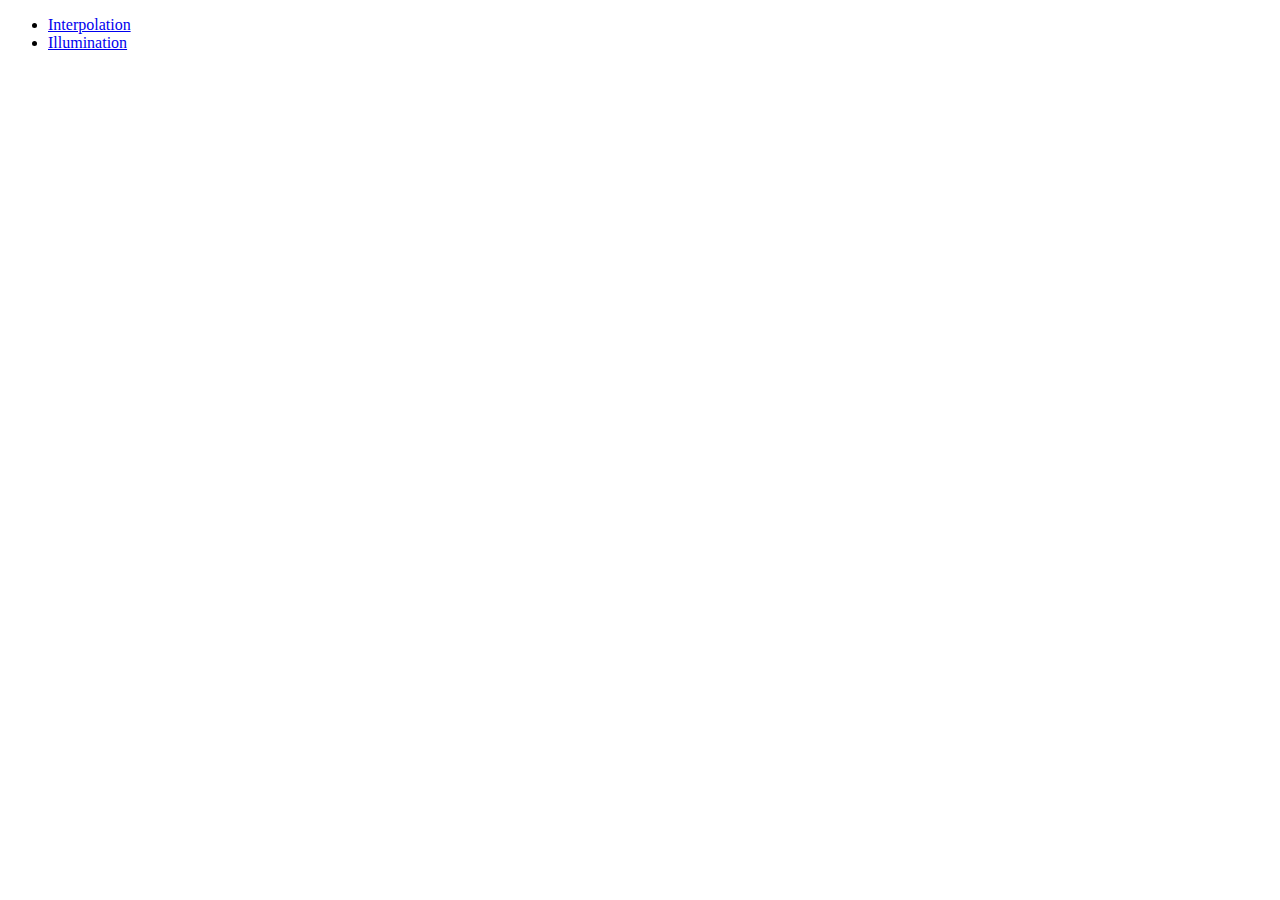
<file: index.html>
<!DOCTYPE html>
<head>
    <meta charset="utf-8">
    <title>Image processing</title>
    <meta name="viewport" content="width=device-width, initial-scale=1">
    <link rel="stylesheet" href="css/main.css">
</head>
<body>
	<ul>
		<li><a href="task1-interpolation">Interpolation</a></li>
		<li><a href="task2-illumination">Illumination</a></li>
	</ul>
</body>
</html>
</file>
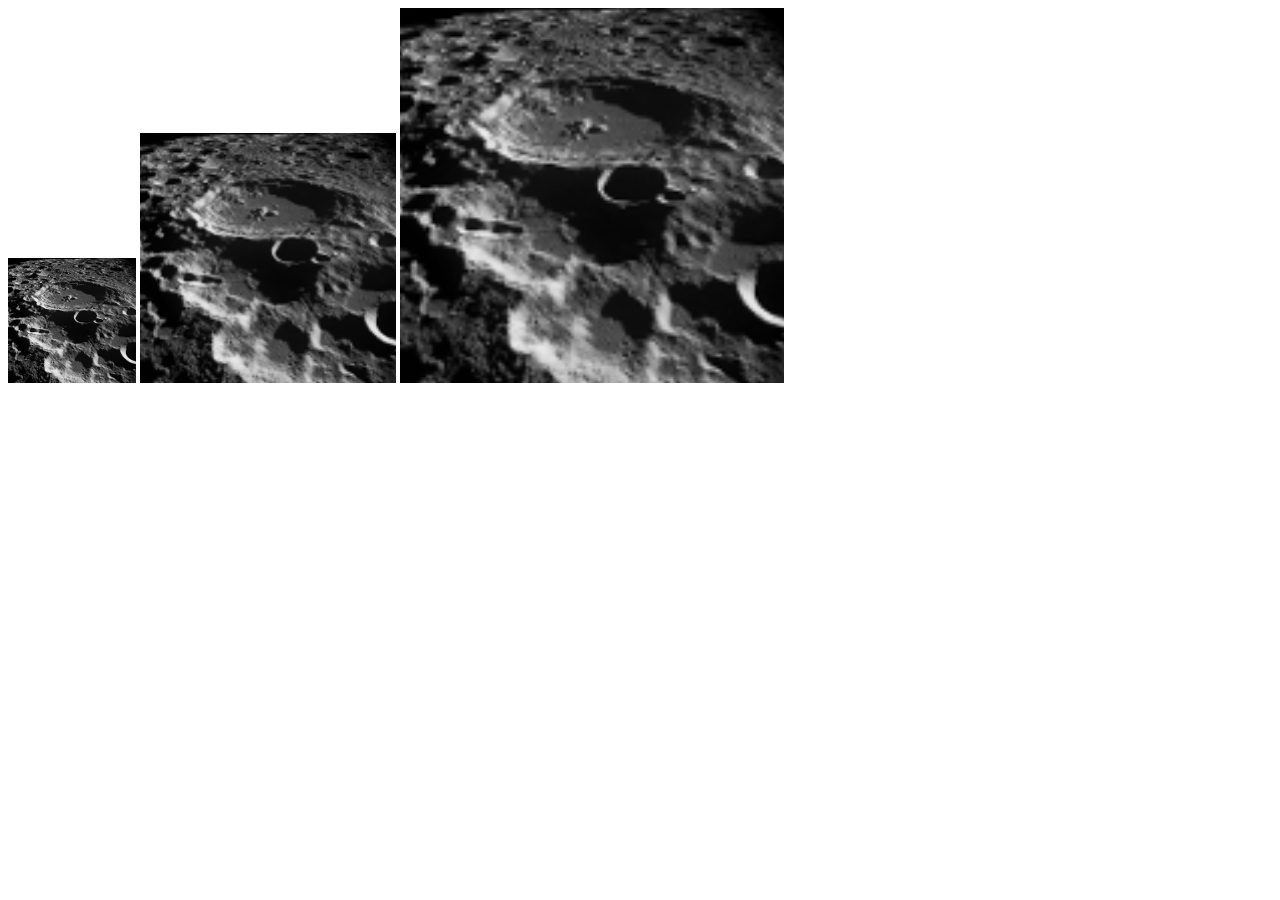
<file: task1-interpolation/index.html>
<!DOCTYPE html>
<head>
    <meta charset="utf-8">
    <title>Interpolation</title>
    <meta name="viewport" content="width=device-width, initial-scale=1">
    <link rel="stylesheet" href="css/main.css">
</head>
<body>
    <img id="source-image" src="img/moon-craters.png">
    <canvas id="source" width="100" height="100"></canvas>
    <canvas id="resize" width="100" height="100"></canvas>
    <img id="resized-image-2">
    <img id="resized-image-3">

    <script src="//ajax.googleapis.com/ajax/libs/jquery/2.1.0/jquery.min.js"></script>
    <script src="js/main.js"></script>
</body>
</html>
</file>
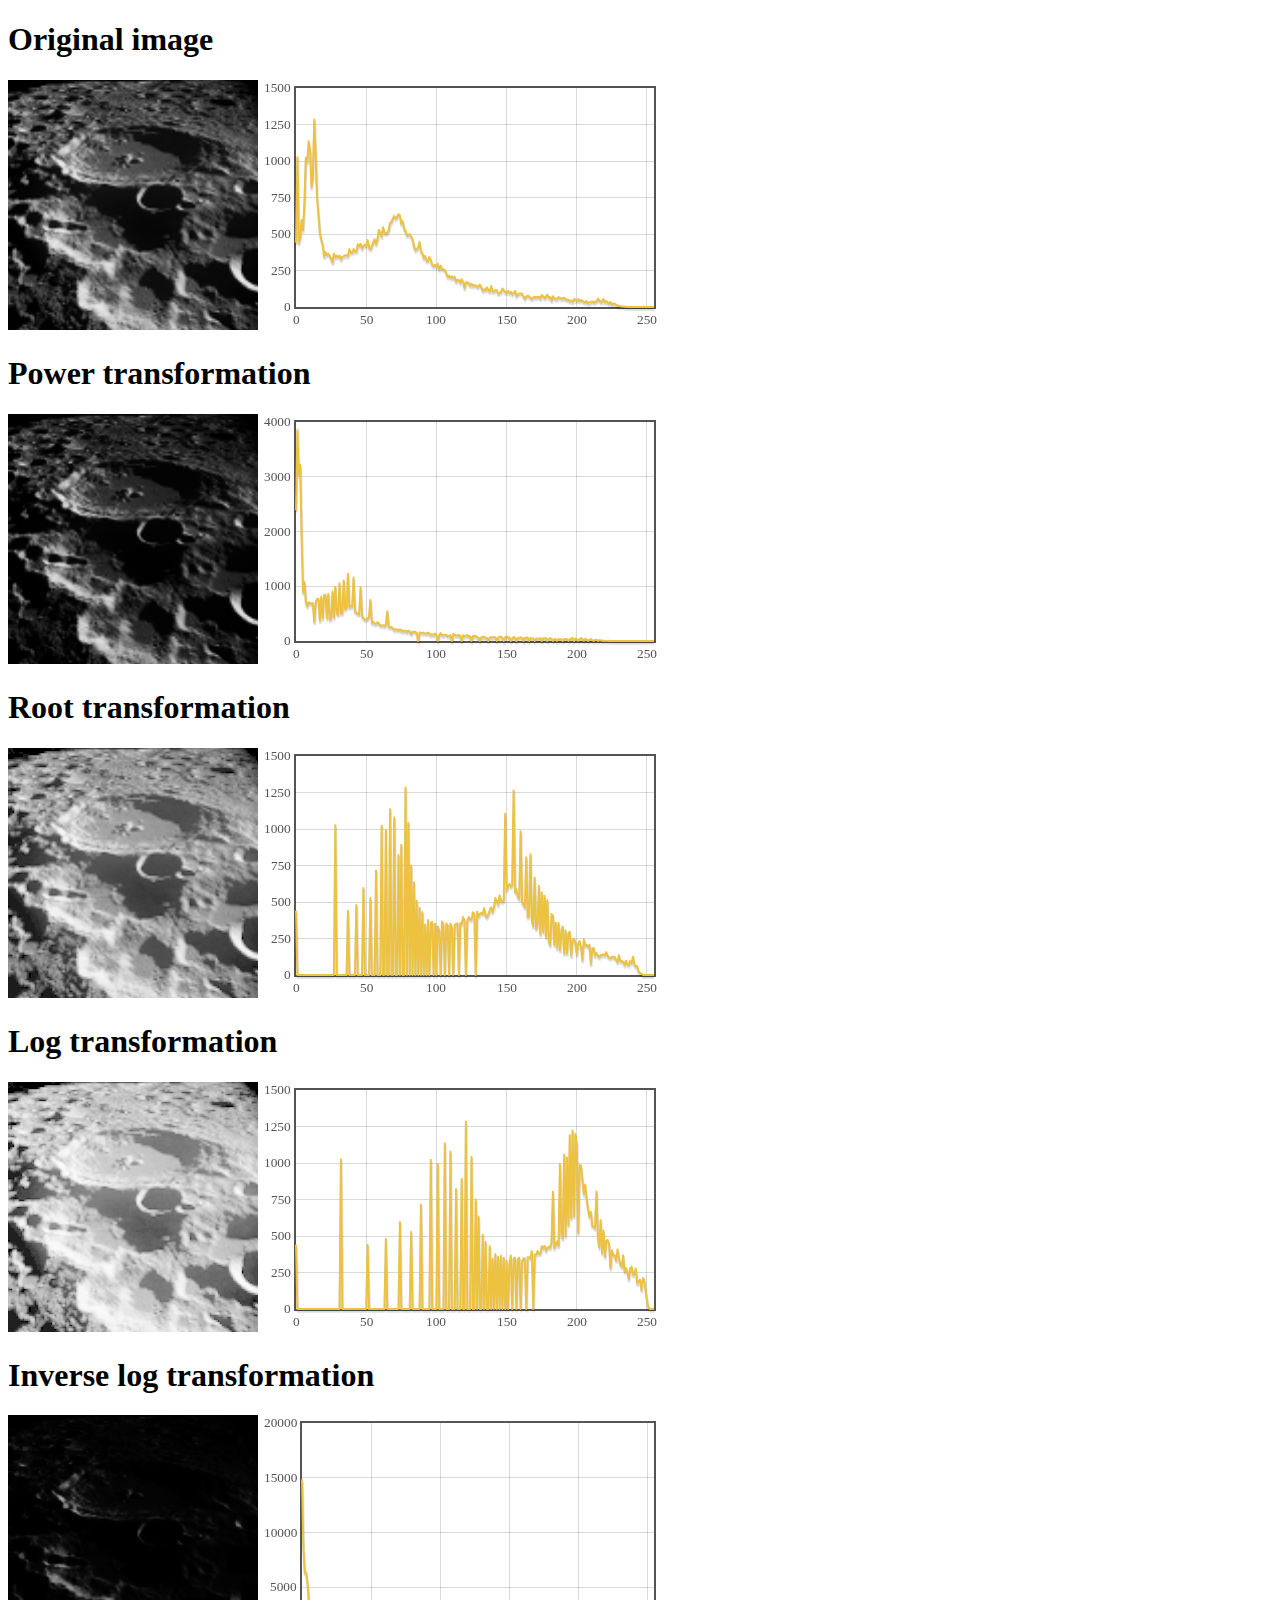
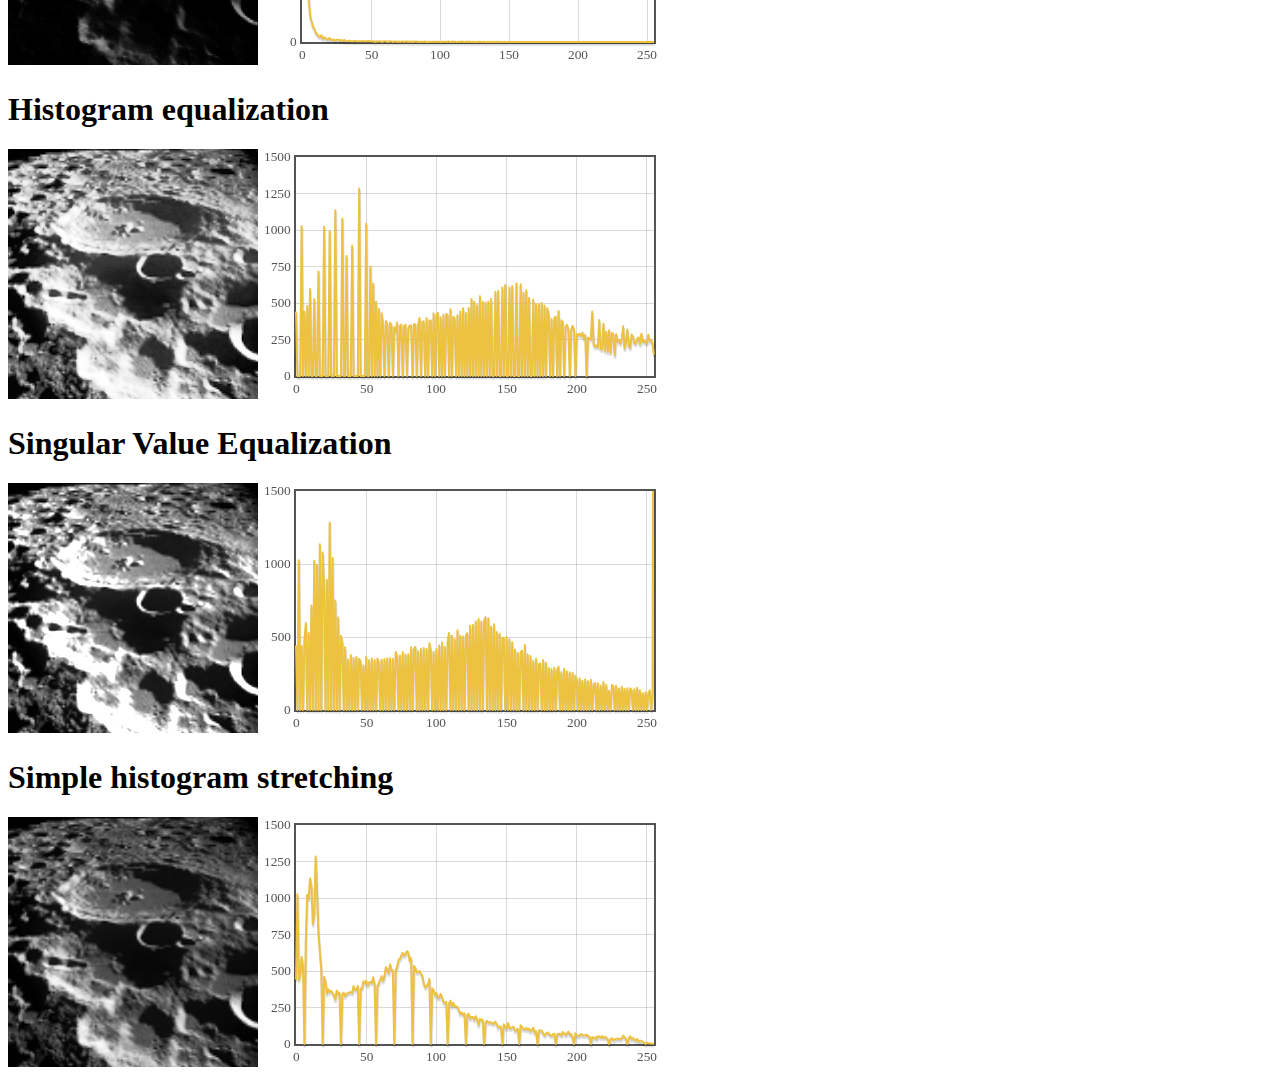
<file: task2-illumination/index.html>
<!DOCTYPE html>
<head>
    <meta charset="utf-8">
    <title>Illumination</title>
    <meta name="viewport" content="width=device-width, initial-scale=1">
    <link rel="stylesheet" href="css/main.css">
</head>
<body>
    <h1>Original image</h1>
    <img id="source-image" class="image" src="img/moon-craters-250.png">
    <div id="plot" class="plot"></div>

    <h1>Power transformation</h1>
    <img id="output-image1" class="image">
    <div id="plot1" class="plot"></div>

    <h1>Root transformation</h1>
    <img id="output-image2" class="image">
    <div id="plot2" class="plot"></div>

    <h1>Log transformation</h1>
    <img id="output-image3" class="image">
    <div id="plot3" class="plot"></div>

    <h1>Inverse log transformation</h1>
    <img id="output-image4" class="image">
    <div id="plot4" class="plot"></div>

    <h1>Histogram equalization</h1>
    <img id="output-image5" class="image">
    <div id="plot5" class="plot"></div>

    <h1>Singular Value Equalization</h1>
    <img id="output-image6" class="image">
    <div id="plot6" class="plot"></div>

    <h1>Simple histogram stretching</h1>
    <img id="output-image7" class="image">
    <div id="plot7" class="plot"></div>

    <canvas id="source" width="100" height="100"></canvas>
    <canvas id="output" width="100" height="100"></canvas>

    <script src="//ajax.googleapis.com/ajax/libs/jquery/2.1.0/jquery.min.js"></script>
    <script src="../js/flot/jquery.flot.js"></script>
    <script src="../js/numeric-1.2.6.js"></script>
    <script src="../js/pixastic/pixastic.core.js"></script>
    <script src="../js/pixastic/actions/histogram.js"></script>
    <script src="js/main.js"></script>
</body>
</html>
</file>
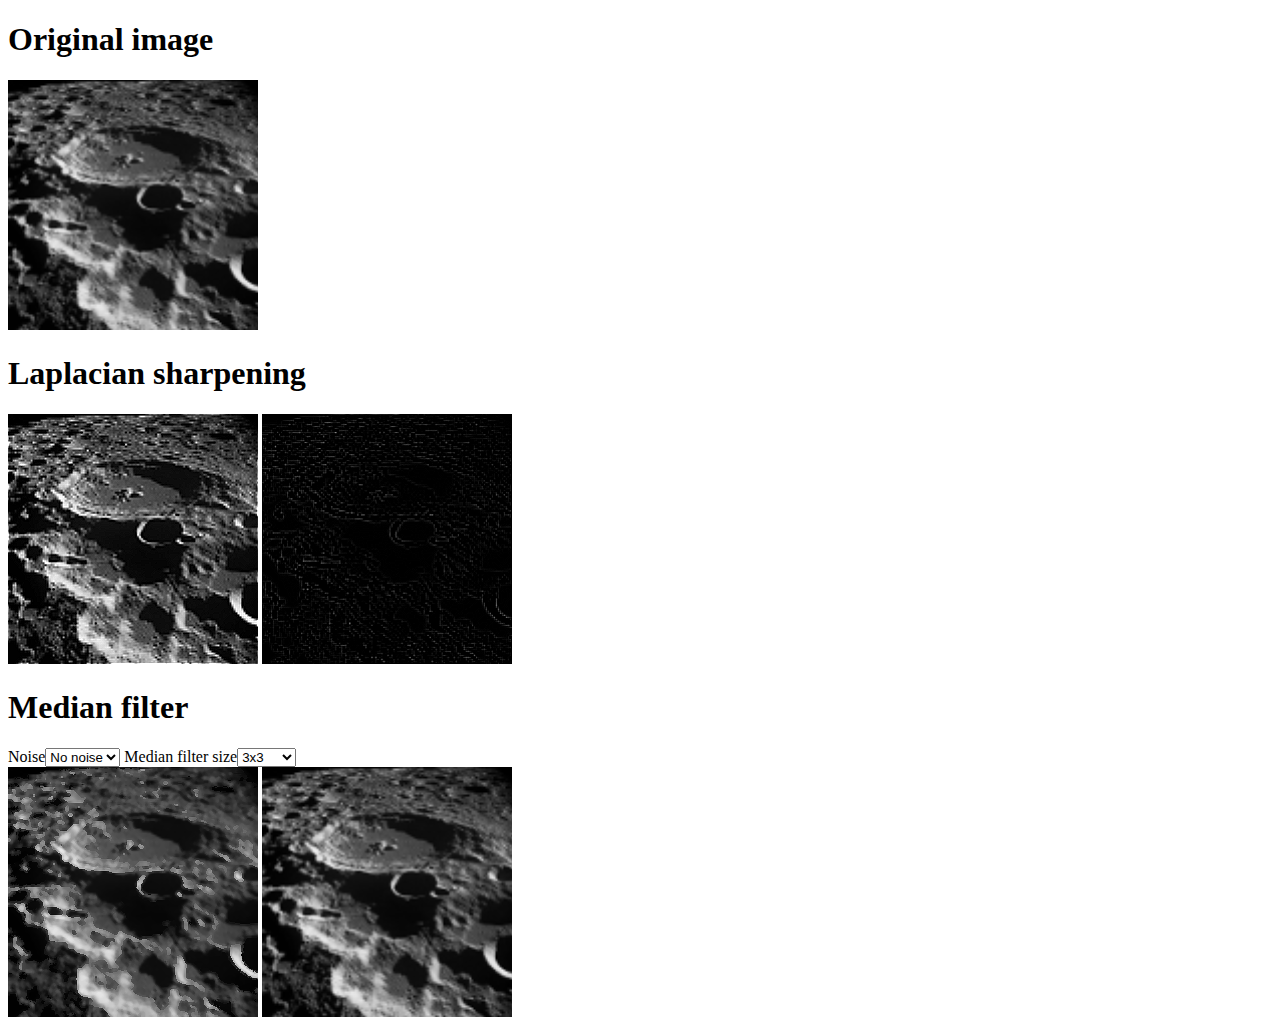
<file: task3-sharpening/index.html>
<!DOCTYPE html>
<head>
    <meta charset="utf-8">
    <title>Sharpening</title>
    <meta name="viewport" content="width=device-width, initial-scale=1">
    <link rel="stylesheet" href="css/main.css">
</head>
<body>
    <h1>Original image</h1>
    <img id="source-image" class="image" src="img/moon-craters-250.png">

    <h1>Laplacian sharpening</h1>
    <img id="output-image1-1" class="image">
    <img id="output-image1-2" class="image">

    <h1>Median filter</h1>
    <form>
        <label>Noise</label><select name="noise"></select>
        <label>Median filter size</label><select name="filter-size"></select>
    </form>
    <img id="output-image2-1" class="image">
    <img id="output-image2-2" class="image">


    <canvas id="source" width="100" height="100"></canvas>
    <canvas id="output" width="100" height="100"></canvas>
    <canvas id="output2" width="100" height="100"></canvas>

    <script src="//ajax.googleapis.com/ajax/libs/jquery/2.1.0/jquery.min.js"></script>
    <script src="../js/flot/jquery.flot.js"></script>
    <script src="../js/numeric-1.2.6.js"></script>
    <script src="../js/pixastic/pixastic.core.js"></script>
    <script src="../js/pixastic/actions/histogram.js"></script>
    <script src="js/main.js"></script>
</body>
</html>
</file>
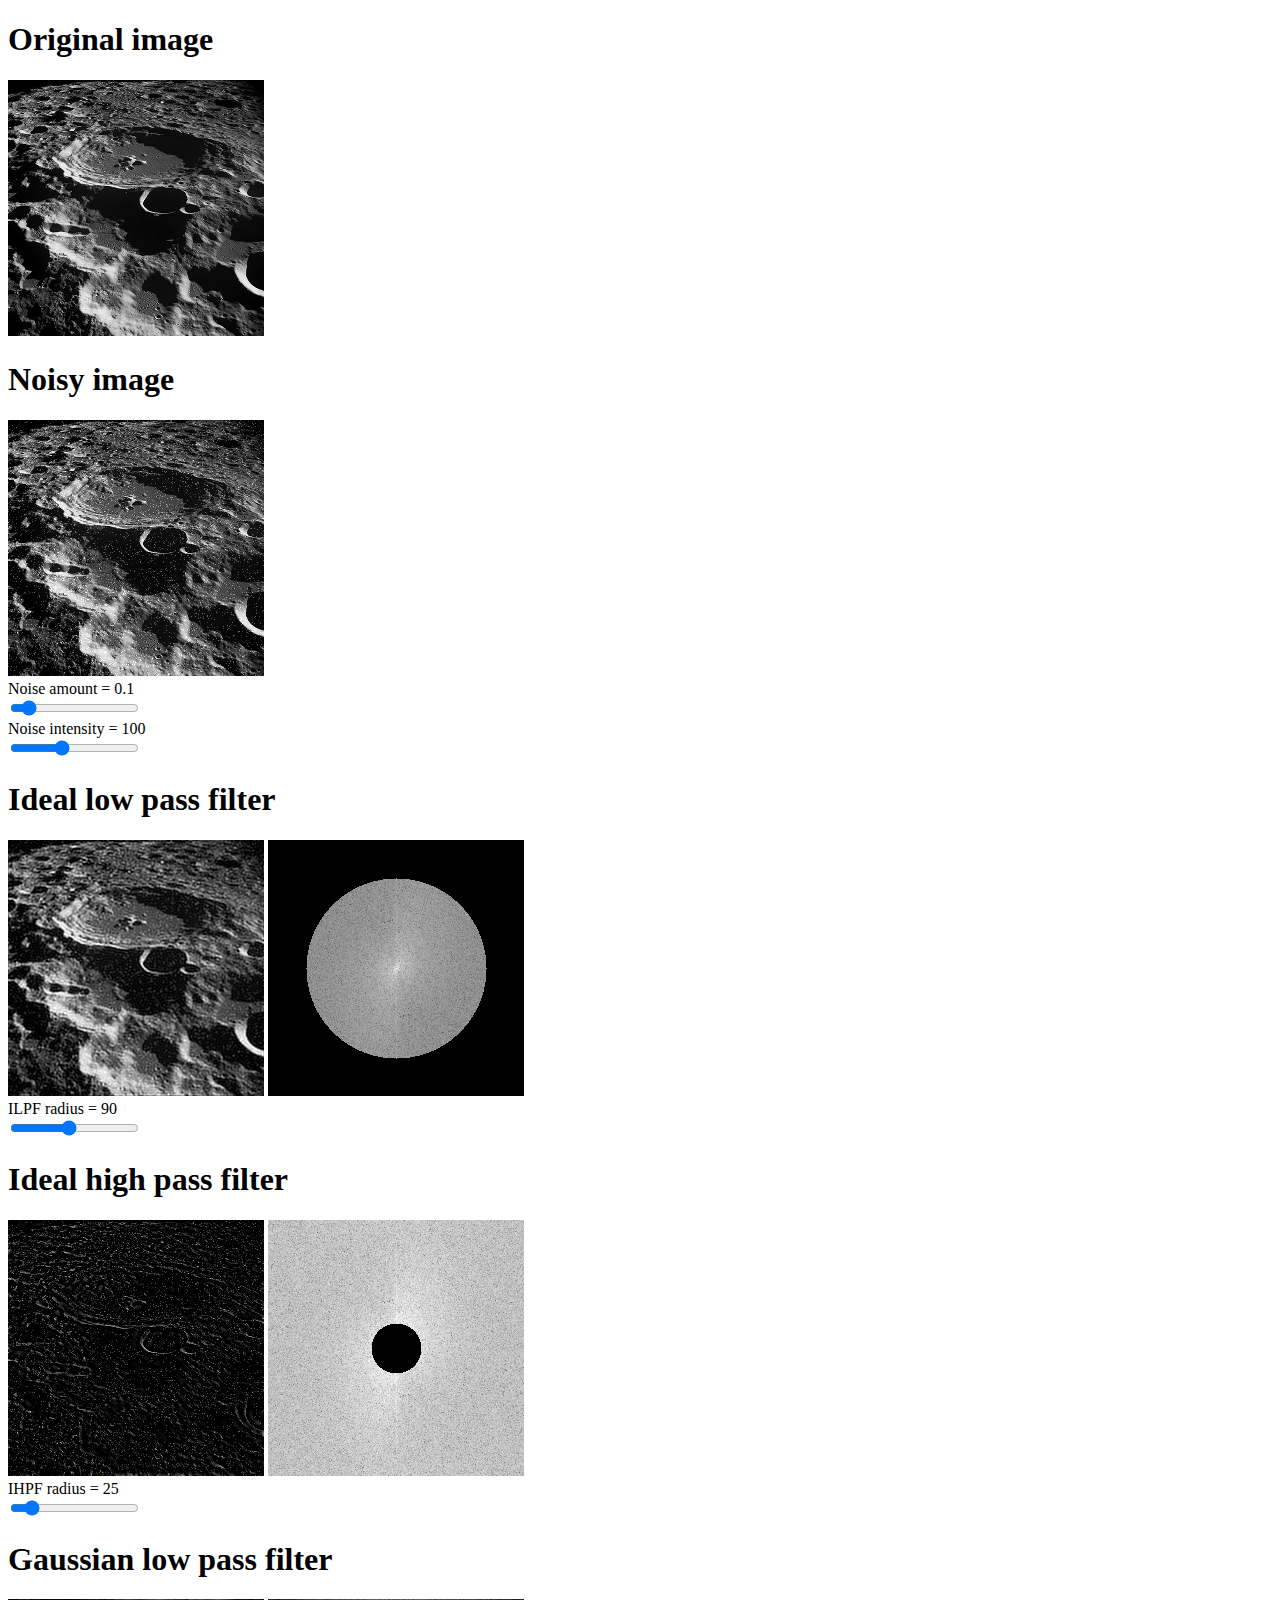
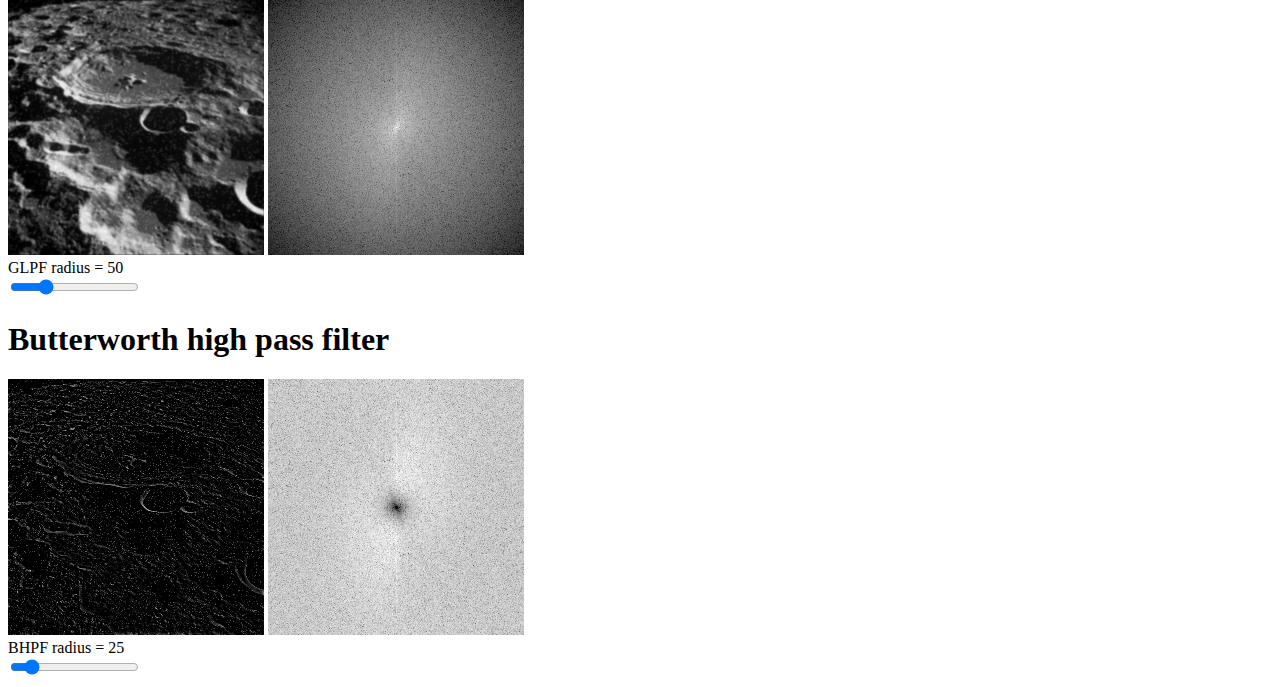
<file: task4-frequency/index.html>
<!DOCTYPE html>
<head>
    <meta charset="utf-8">
    <title>Frequency</title>
    <meta name="viewport" content="width=device-width, initial-scale=1">
    <link rel="stylesheet" href="css/main.css">
</head>
<html>
<body>
    <h1>Original image</h1>
    <img id="source-image" class="image" src="img/moon-craters-256.png">

    <h1>Noisy image</h1>
    <img id="noise" class="image">
    <form>
        <label for="noise-amount">Noise amount</label>
        <input id="noise-amount" type="range" min="0" max="1" value="0.1" step="0.01">
        <label for="noise-intensity">Noise intensity</label>
        <input id="noise-intensity" type="range" min="0" max="255" value="100" step="1">
    </form>

    <h1>Ideal low pass filter</h1>
    <img id="output-image1-1" class="image">
    <img id="output-image1-2" class="image">
    <form>
        <label for="radius-ilpf">ILPF radius</label>
        <input id="radius-ilpf" type="range" min="0" max="200" value="90" step="1">
    </form>

    <h1>Ideal high pass filter</h1>
    <img id="output-image2-1" class="image">
    <img id="output-image2-2" class="image">
    <form>
        <label for="radius-ihpf">IHPF radius</label>
        <input id="radius-ihpf" type="range" min="0" max="200" value="25" step="1">
    </form>

    <h1>Gaussian low pass filter</h1>
    <img id="output-image3-1" class="image">
    <img id="output-image3-2" class="image">
    <form>
        <label for="radius-glpf">GLPF radius</label>
        <input id="radius-glpf" type="range" min="0" max="200" value="50" step="1">
    </form>

    <h1>Butterworth high pass filter</h1>
    <img id="output-image4-1" class="image">
    <img id="output-image4-2" class="image">
    <form>
        <label for="radius-bhpf">BHPF radius</label>
        <input id="radius-bhpf" type="range" min="0" max="200" value="25" step="1">
    </form>

    <canvas id="source" width="100" height="100"></canvas>
    <canvas id="source-with-noise" width="100" height="100"></canvas>
    <canvas id="output" width="100" height="100"></canvas>
    <canvas id="output2" width="100" height="100"></canvas>
    <canvas id="output3" width="100" height="100"></canvas>

    <script src="//ajax.googleapis.com/ajax/libs/jquery/2.1.0/jquery.min.js"></script>
    <script src="../js/flot/jquery.flot.js"></script>
    <script src="../js/numeric-1.2.6.js"></script>
    <script src="../js/pixastic/pixastic.core.js"></script>
    <script src="../js/pixastic/actions/histogram.js"></script>
    <script src="../js/fft/fft.js"></script>
    <script src="../js/fft/filter.js"></script>
    <script src="../js/fft/spectrum.js"></script>
    <script src="../js/pixastic/actions/histogram.js"></script>
    <script src="js/main.js"></script>
</body>
</html>
</file>
<file: css/main.css>
#source,
#resize {
    display: none;
}
</file>
<file: task1-interpolation/css/main.css>
#source,
#resize {
    display: none;
}
</file>
<file: task2-illumination/css/main.css>
#source,
#output {
    display: none;
}

.plot {
    width: 400px;
    height: 250px;
}

.image,
.plot {
    display: inline-block;
}
</file>
<file: task3-sharpening/css/main.css>
#source,
#output,
#output2 {
    display: none;
}

.plot {
    width: 400px;
    height: 250px;
}

.image,
.plot {
    display: inline-block;
}
</file>
<file: task4-frequency/css/main.css>
canvas {
    display: none;
}

.plot {
    width: 400px;
    height: 250px;
}

.image,
.plot {
    display: inline-block;
}

label {
    display: block;
}
</file>
